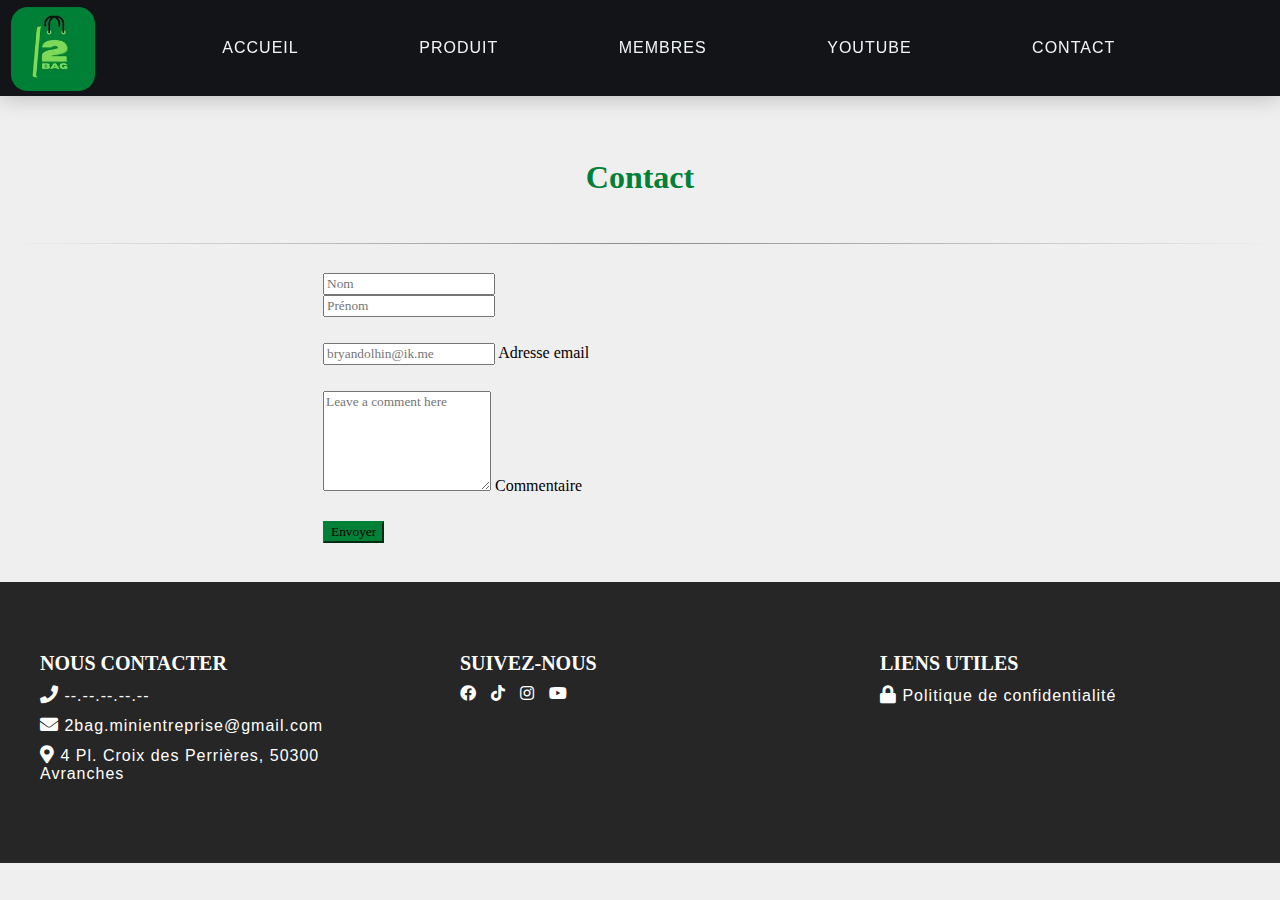
<file: Contact.html>
<!DOCTYPE html>
<html>

<head>
  <link rel="icon" type="image/x-icon" href="img/logo_2bag.PNG">
  <meta charset="utf-8">
  <!-- bootstrap -->
  <link href="https://cdn.jsdelivr.net/npm/bootstrap@5.3.0-alpha1/dist/css/bootstrap.min.css" rel="stylesheet"
    integrity="sha384-GLhlTQ8iRABdZLl6O3oVMWSktQOp6b7In1Zl3/Jr59b6EGGoI1aFkw7cmDA6j6gD" crossorigin="anonymous">
  <script src="https://cdn.jsdelivr.net/npm/bootstrap@5.3.0-alpha1/dist/js/bootstrap.bundle.min.js"
    integrity="sha384-w76AqPfDkMBDXo30jS1Sgez6pr3x5MlQ1ZAGC+nuZB+EYdgRZgiwxhTBTkF7CXvN" crossorigin="
  anonymous"></script>
  <!-- ========= -->
  <!--STYLE FOOTER-->
  <link rel="stylesheet" type="text/css" href="style.css">
  <link rel="stylesheet" type="text/css" href="footer.css">
  <link rel="stylesheet" href="https://cdnjs.cloudflare.com/ajax/libs/font-awesome/5.15.2/css/all.min.css" />
  <!--============-->
  <title>2Bag - Contact</title>
</head>

<!-- ======= BODY ======= -->

<body>
  <nav class="col">
    <div class="logo">
      <img src="img/logo2bagcarre.jpg" alt="Logo Image">
    </div>

    <div class="hamburger">
      <div class="line1"></div>
      <div class="line2"></div>
      <div class="line3"></div>
    </div>
    <ul class="nav-links">
      <li><a href="index.html">Accueil</a></li>
      <li><a href="produits.html">Produit</a></li>
      <li><a href="Partenaires.html">Membres</a></li>
      <li><a href="https://www.youtube.com/@2bag_mini_entreprise">Youtube</a></li>
      <li><a href="Contact.html">Contact</a></li>
    </ul>
  </nav>

  <br>
  <h1 align="center" style="color: rgb(1, 128, 55);">Contact</h1>
  <br>
  <hr class="style14"><br>


  <!--  FORMULAIRE  -->
  <form method="POST">
    <table width=100% align="center">
      <tr>
        <td width=25%></td>
        <td width=50%>
          <div class="row g-3 mb-2">
            <div class="col">
              <input type="text" class="form-control" placeholder="Nom" aria-label="First name">
            </div>
            <div class="col">
              <input type="text" class="form-control" placeholder="Prénom" aria-label="Last name">
            </div>
          </div>
        </td>
        <td width=25%></td>
      </tr>
      <tr><td><br></td></tr>
      <tr>
        <td width=25%></td>
        <td width=50%>
          <div class="form-floating mb-3">
            <input type="email" class="form-control" id="floatingInput" placeholder="bryandolhin@ik.me">
            <label for="floatingInput">Adresse email</label>
          </div>
        </td>
        <td width=25%></td>
      </tr>
      <tr><td><br></td></tr>
      <tr>
        <td width=25%></td>
        <td width=50%>
          <div class="form-floating mb-2">
            <textarea class="form-control" placeholder="Leave a comment here" id="floatingTextarea2"
              style="height: 100px"></textarea>
            <label for="floatingTextarea2">Commentaire</label>
          </div>
        </td>
        <td width=25%></td>
      </tr>
      <tr><td><br></td></tr>
      <tr>
        <td width=25%></td>
        <td width=50%>
          <div class="col-12">
            <button class="btn btn-primary" style="background: rgb(1, 128, 55); border-color: rgb(1, 128, 55);"
              type="submit">Envoyer</button>
          </div>
        </td>
        <td width=25%></td>
      </tr>
    </table>
  </form><br><br>
</body>
<!-- ======= ////// ======= -->

<!-- ======= FOOTER ======= -->
<footer>
  <div class="footerc">
    <div class="footers">
      <h3 class="footerh">Nous contacter</h3>
      <ul class="footerl">
        <li><a href="tel:--.--.--.--.--"><i class="fas fa-phone"></i> --.--.--.--.--</a></li>
        <li><a href="2bag.minientreprise@gmail.com"><i class="fas fa-envelope"></i> 2bag.minientreprise@gmail.com</a>
        </li>
        <li><a
            href="https://www.google.com/maps/place/OGEC+Notre+Dame+de+la+Providence/@48.6862104,-1.371391,15z/data=!4m10!1m2!2m1!1sAdresse+college+ndlp+avranches!3m6!1s0x480955167280d7db:0x4de6fcbc9b88fc82!8m2!3d48.6856264!4d-1.3561494!15sCh5BZHJlc3NlIGNvbGxlZ2UgbmRscCBhdnJhbmNoZXMiAkgBWhgiFmNvbGxlZ2UgbmRscCBhdnJhbmNoZXOSAQtoaWdoX3NjaG9vbOABAA!16s%2Fg%2F1tngpp4b"><i
              class="fas fa-map-marker-alt"></i> 4 Pl. Croix des Perrières, 50300 Avranches</a></li>
      </ul>
    </div>
    <div class="footers">
      <h3 class="footerh">Suivez-nous</h3>
      <ul class="footerl social">
        <li><a href="https://www.facebook.com/people/Minientreprise-Twobag/100088352830926"><i
              class="fab fa-facebook"></i></a></li>
        <li><a href="https://www.tiktok.com/@2bagminientreprise"><i class="fab fa-tiktok"></i></a></li>
        <li><a href="https://www.instagram.com/2bag_mini_entreprise/"><i class="fab fa-instagram"></i></a></li>
        <li><a href="https://www.youtube.com/@2bag_mini_entreprise"><i class="fab fa-youtube"></i></a></li>
      </ul>
    </div>
    <div class="footers">
      <h3 class="footerh">Liens utiles</h3>
      <ul class="footerl">
        <li><a href="politique.pdf"><i class="fas fa-lock"></i> Politique de confidentialité</a></li>
      </ul>
    </div>
  </div>
</footer>
<!-- ======= ////// ======= -->

</html>
</file>
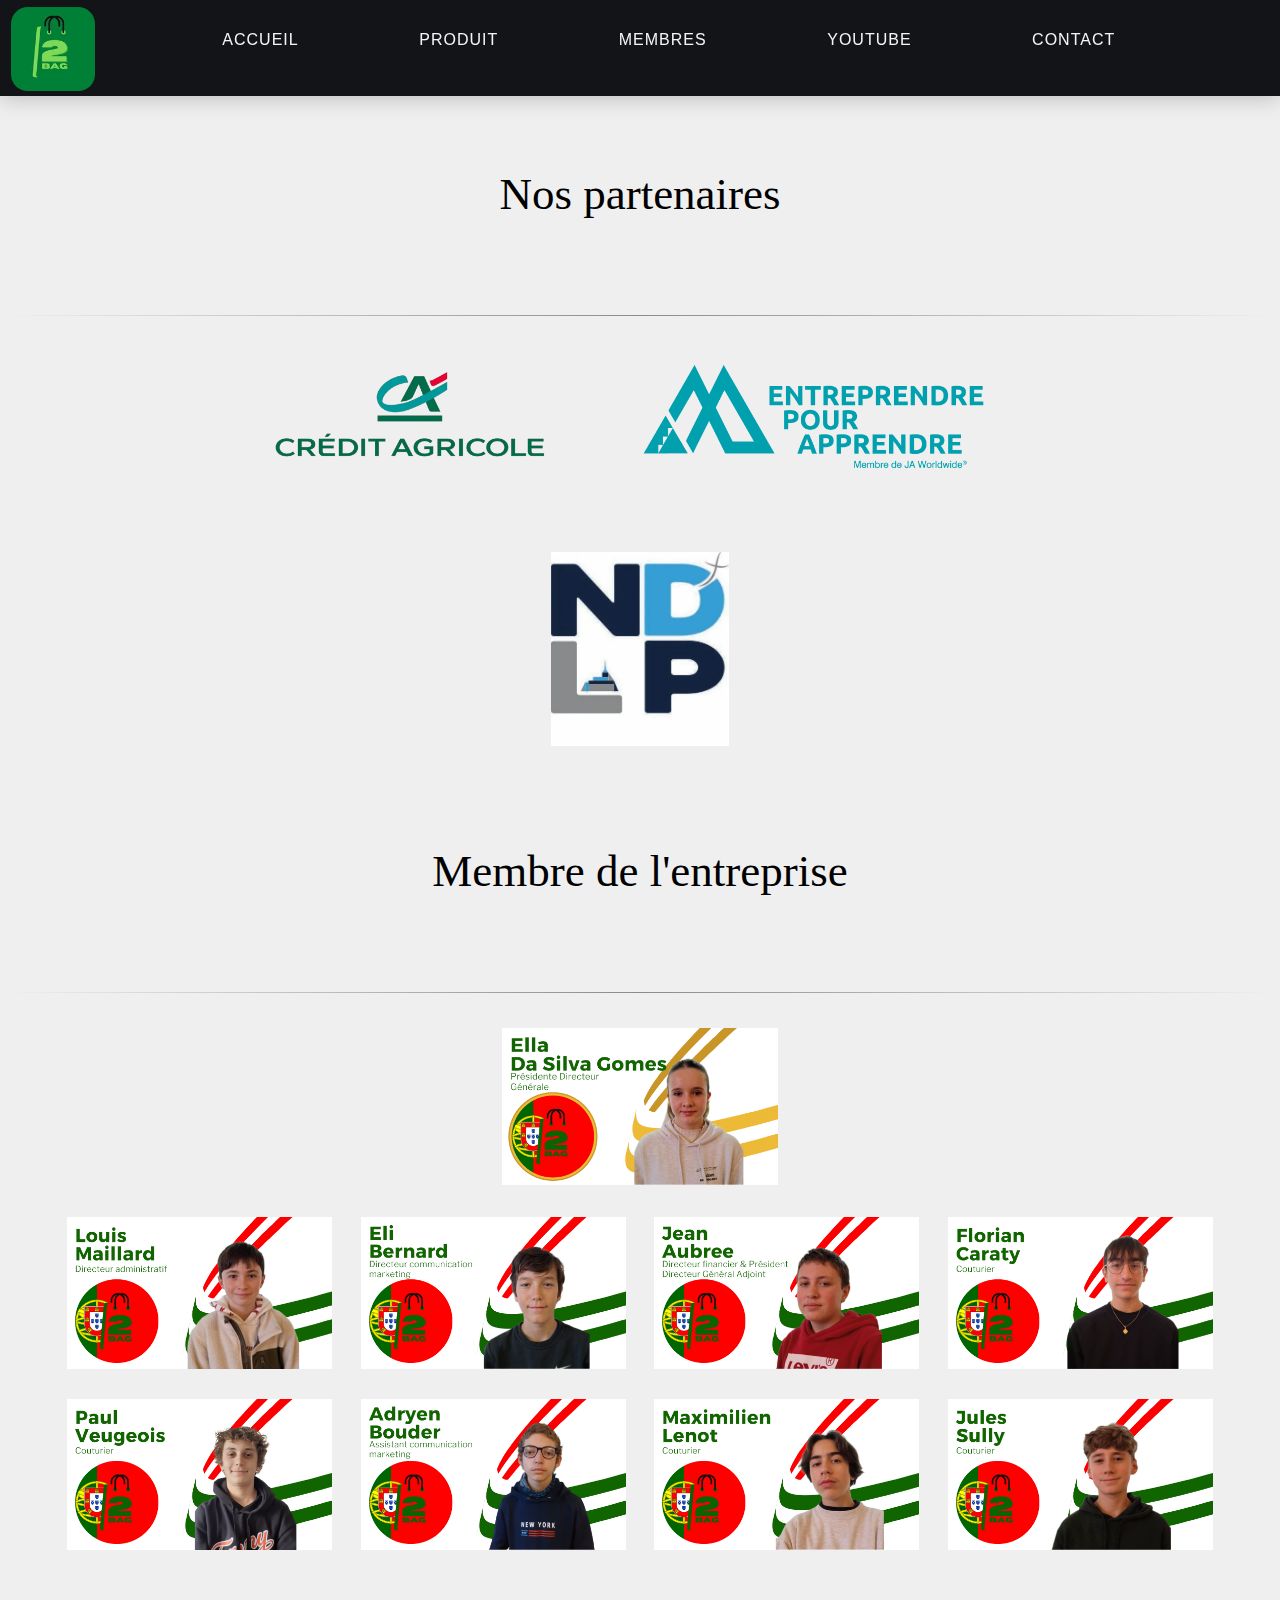
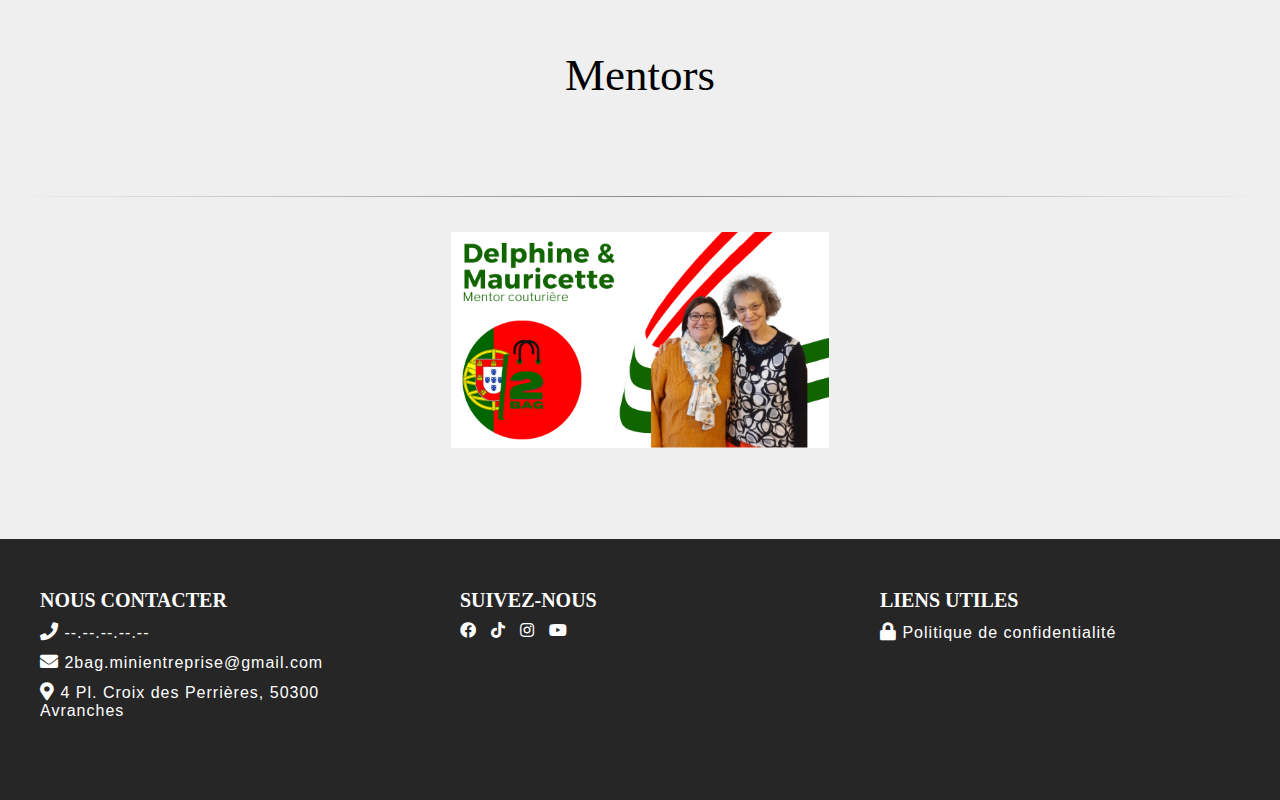
<file: Partenaires.html>
<!DOCTYPE html>
<html>

<head>
  <meta charset="UTF-8">
  <title>Partenaires</title>
  <link rel="icon" type="image/x-icon" href="img/logo_2bag.PNG">
  <link rel="stylesheet" href="footer.css">
  <link rel="stylesheet" href="style.css">
  <link rel="stylesheet" href="https://cdnjs.cloudflare.com/ajax/libs/font-awesome/5.15.2/css/all.min.css" />
  <link rel="icon" type="image" href="img/logo_2Bag.png">
  <style>
    * {
      margin-top: 0;
    }

    body {
      background-color: #e9e7e7a9;

    }

    p {
      font-size: 45px;
    }

    .org:hover{
      transform: scale(1.03);
      box-shadow: 0 3px 20px rgba(0, 0, 0, 0.5);
    }
  </style>
</head>

<body>
  <nav class="col">
    <div class="logo">
      <img src="img/logo2bagcarre.jpg" alt="Logo Image">
    </div>
    <div class="hamburger">
      <div class="line1"></div>
      <div class="line2"></div>
      <div class="line3"></div>
    </div>
    <ul class="nav-links">
      <li><a href="index.html">Accueil</a></li>
      <li><a href="produits.html">Produit</a></li>
      <li><a href="Partenaires.html">Membres</a></li>
      <li><a href="https://www.youtube.com/@2bag_mini_entreprise">Youtube</a></li>
      <li><a href="Contact.html">Contact</a></li>

    </ul>
  </nav>
  <table>
    <tr height="100px"><br></tr>
  </table>

  <center>
    <p>Nos partenaires </p>
    <hr class="style14">
    <!-- === Partenaires === -->
    <table width="60%">
      <tr>
        <td><img src="img/CA.png" width="100%"  class="org"></td>
        <td width="5%"></td>
        <td><img src="img/logo_epa_rvb.png" width="100%"  class="org"></td>
      </tr>
    </table>
    <br><br>
    <table width="15%">
      <tr>
        <td></td>
        <td><img src="img/ndlp.png" width="100%"  class="org"></td>
        <td></td>
      </tr>
    </table>

    <!-- === /// === -->
    <table><tr><td><br><br></td></tr></table>
    
    <!-- === Organigramme === -->
    <p>Membre de l'entreprise</p>
    <hr class="style14">
    <table><tr><td><br></td></tr></table>
    <table width="22%">
      <tr height="10%">
        <td><img src="img/Ella.png" width="100%" class="org"></td>
      </tr>
      <tr><td><br></td></tr>
      </table>
      
      <table width="90%"">
      <tr height="10%">
        <td><img src="img/Louis.png" width="100%" class="org"></td>
        <td width="2%"><br></td>
        <td><img src="img/Eli.png" width="100%" class="org"></td>
        <td width="2%"><br></td>
        <td><img src="img/Jean.png" width="100%" class="org"></td>
        <td width="2%"><br></td>
        <td><img src="img/Florian.png" width="100%" class="org"></td>
      </tr>

      <tr><td colspan="7" height="10%"><br></td>
      </tr>

      <tr>
        <td><img src="img/Paul.png" width="100%" class="org"></td>
        <td width="2%"><br></td>
        <td><img src="img/Adryen.png" width="100%" class="org"></td>
        <td width="2%"><br></td>
        <td><img src="img/Maximilien.png" width="100%" class="org"></td>
        <td width="2%"><br></td>
        <td><img src="img/Jules.png" width="100%" class="org"></td>
      </tr>
    </table>

    <table><tr><td><br><br></td></tr></table>

    <p>Mentors</p>

    <hr class="style14">
    <table><tr><td><br></td></tr></table>
    <table width="30%"">
      <tr><td><img src="img/Mauricette.png" width="100%" class="org"></td></tr>
    </table>

    <table><tr><td><br><br></td></tr></table>
    <table><tr><td><br><br></td></tr></table>
  </center>
  <!-- ======= FOOTER ======= -->
  <footer>
    <div class="footerc">
      <div class="footers">
        <h3 class="footerh">Nous contacter</h3>
        <ul class="footerl">
          <li><a href="tel:--.--.--.--.--"><i class="fas fa-phone"></i> --.--.--.--.--</a></li>
          <li><a href="2bag.minientreprise@gmail.com"><i class="fas fa-envelope"></i> 2bag.minientreprise@gmail.com</a>
          </li>
          <li><a
              href="https://www.google.com/maps/place/OGEC+Notre+Dame+de+la+Providence/@48.6862104,-1.371391,15z/data=!4m10!1m2!2m1!1sAdresse+college+ndlp+avranches!3m6!1s0x480955167280d7db:0x4de6fcbc9b88fc82!8m2!3d48.6856264!4d-1.3561494!15sCh5BZHJlc3NlIGNvbGxlZ2UgbmRscCBhdnJhbmNoZXMiAkgBWhgiFmNvbGxlZ2UgbmRscCBhdnJhbmNoZXOSAQtoaWdoX3NjaG9vbOABAA!16s%2Fg%2F1tngpp4b"><i
                class="fas fa-map-marker-alt"></i> 4 Pl. Croix des Perrières, 50300 Avranches</a></li>
        </ul>
      </div>
      <div class="footers">
        <h3 class="footerh">Suivez-nous</h3>
        <ul class="footerl social">
          <li><a href="https://www.facebook.com/people/Minientreprise-Twobag/100088352830926"><i
                class="fab fa-facebook"></i></a></li>
          <li><a href="https://www.tiktok.com/@2bagminientreprise"><i class="fab fa-tiktok"></i></a></li>
          <li><a href="https://www.instagram.com/2bag_mini_entreprise/"><i class="fab fa-instagram"></i></a></li>
          <li><a href="https://www.youtube.com/@2bag_mini_entreprise"><i class="fab fa-youtube"></i></a></li>
        </ul>
      </div>
      <div class="footers">
        <h3 class="footerh">Liens utiles</h3>
        <ul class="footerl">
          <li><a href="politique.pdf"><i class="fas fa-lock"></i> Politique de confidentialité</a></li>
        </ul>
      </div>
    </div>
  </footer>
  <!-- ======= ////// ======= -->
</body>

</html>
</file>
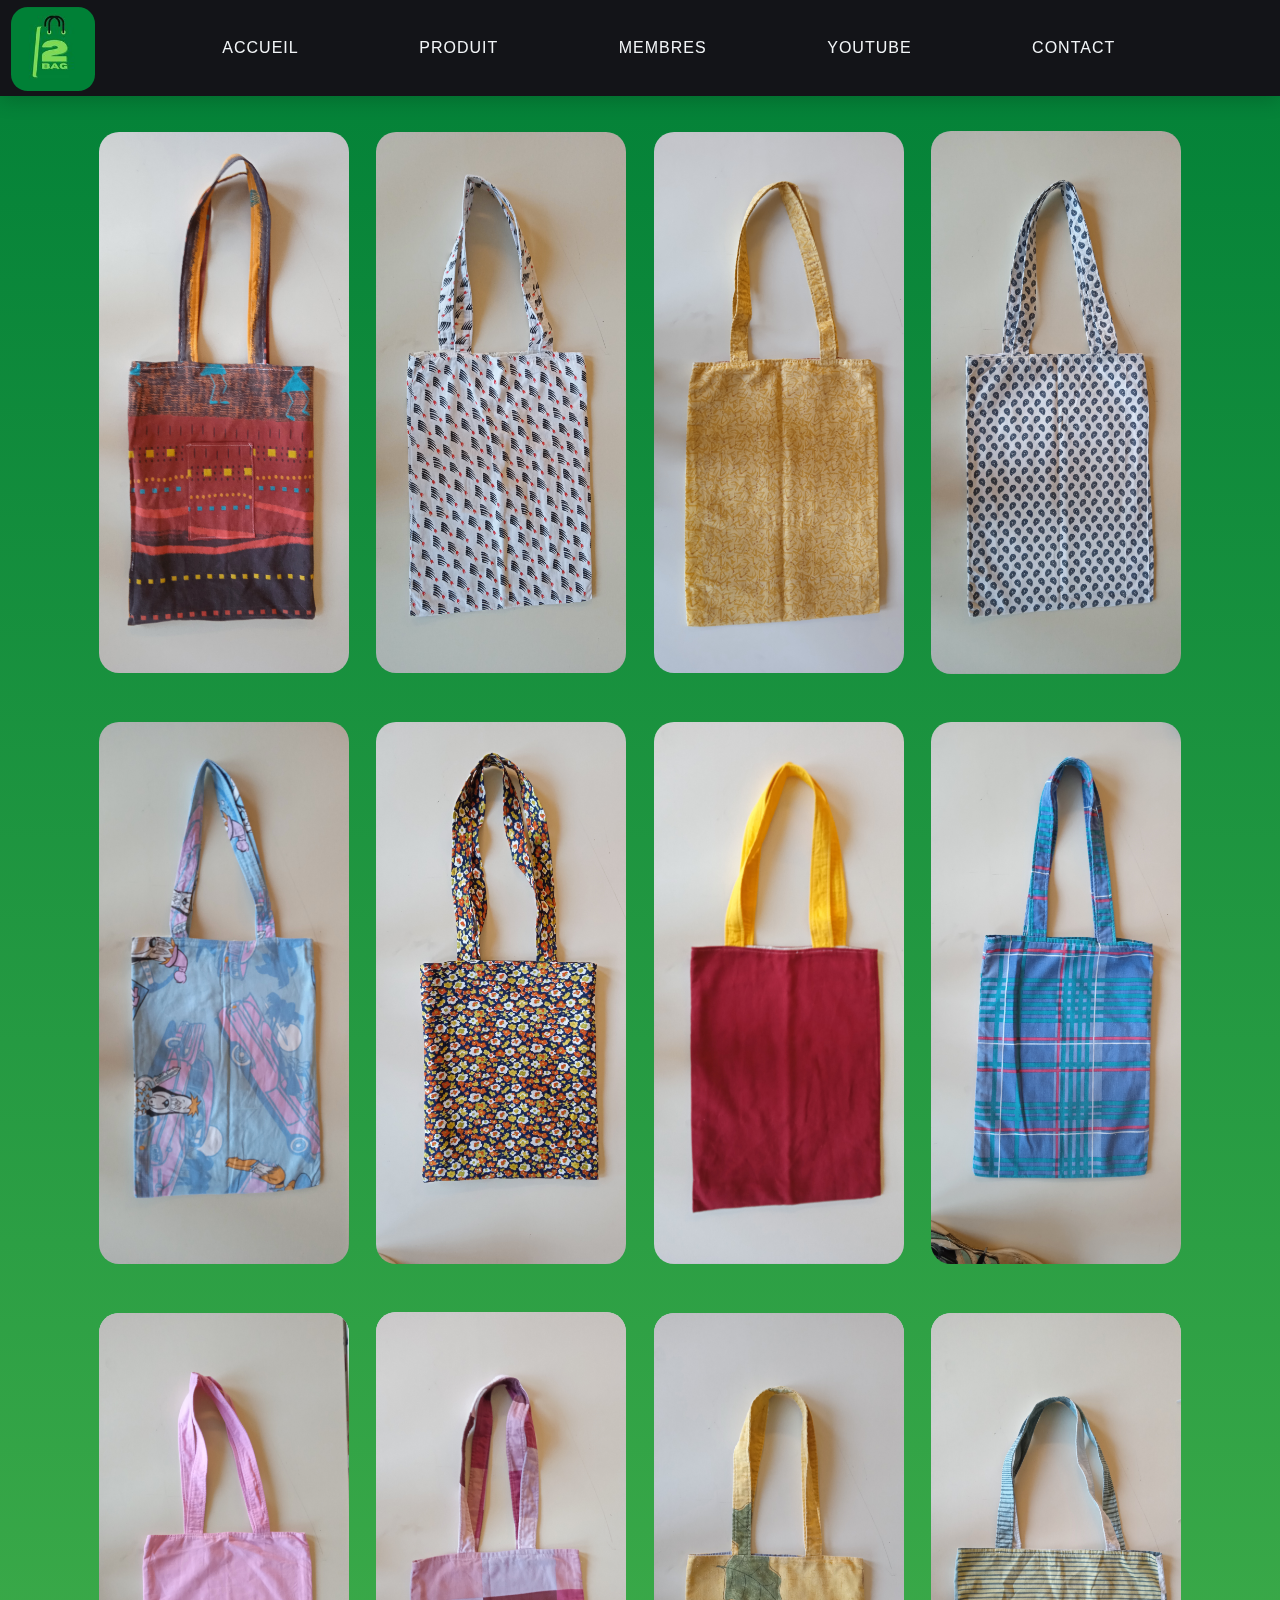
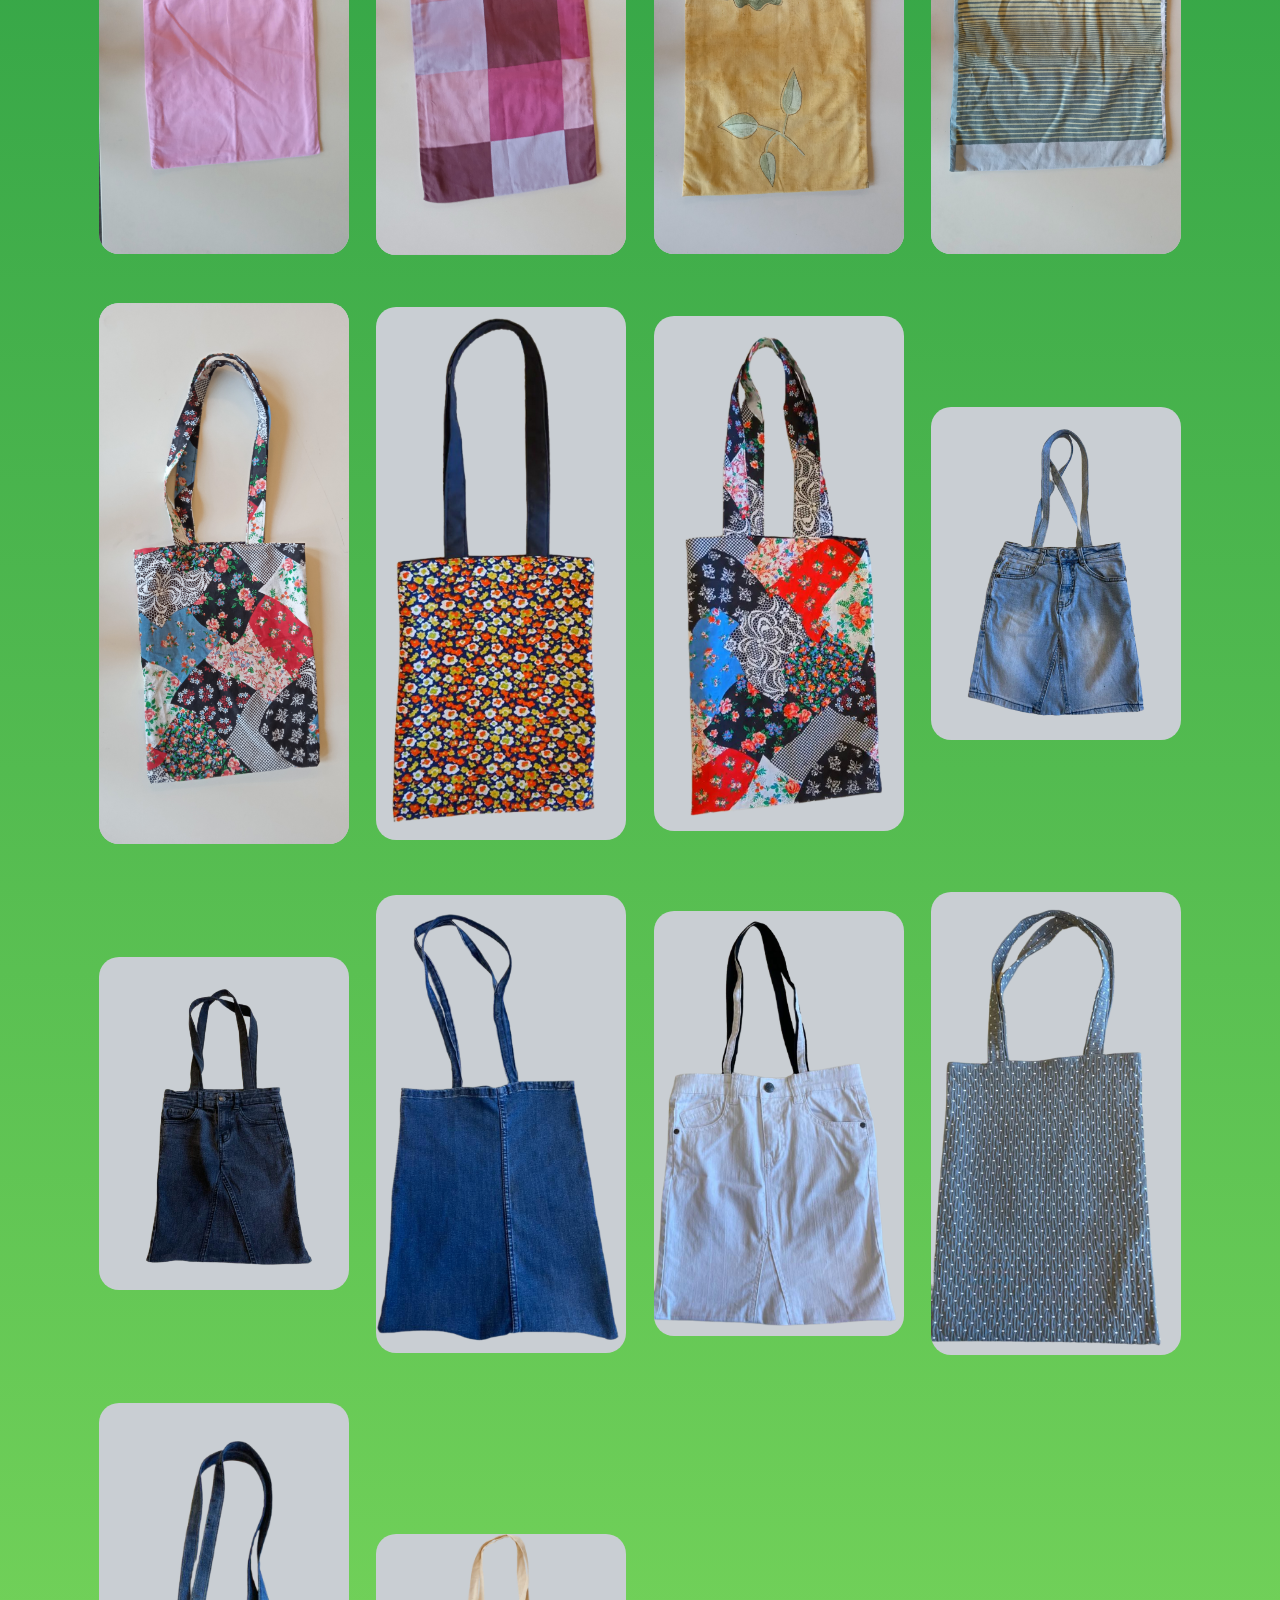
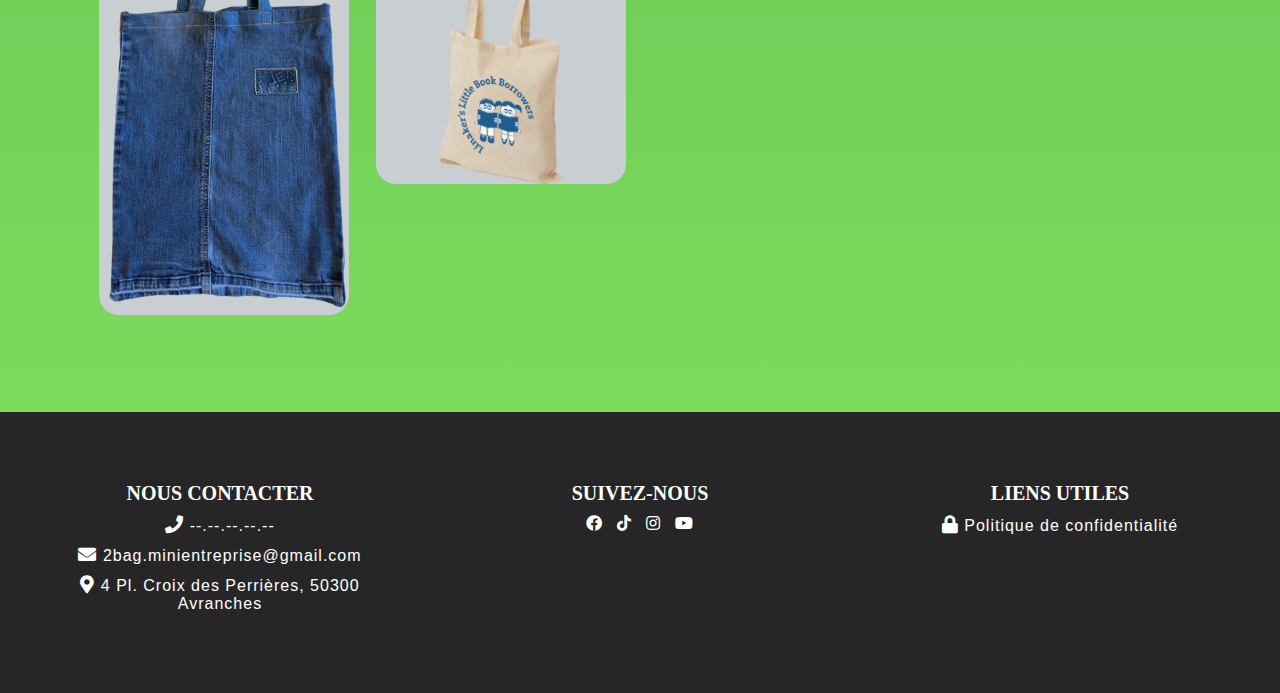
<file: produits.html>
<!DOCTYPE html>
<html>

<head>
  <meta charset="UTF-8">
  <link rel="icon" type="image/x-icon" href="img/logo_2bag.PNG">
  <link rel="stylesheet" href="footer.css">
  <link rel="stylesheet" href="style.css">
  <link rel="stylesheet" href="https://cdnjs.cloudflare.com/ajax/libs/font-awesome/5.15.2/css/all.min.css" />
  <title>2Bag | Produits </title>
  <style>
    img:hover {
      transform: scale(1.03);
      box-shadow: 0 3px 20px rgba(0, 0, 0, 0.5);
      cursor: pointer;
    }

    img {
      border-radius: 20px;
      background-color: rgb(201, 206, 211);
    }

    .indique_page1 {
      background-color: green;
      border-radius: 5px;
    }

    .indique_page2 {
      background-color: white;
      border-radius: 5px;
    }

    .navProd {
      text-decoration: none;
      color: black;
    }

  </style>
</head>

<body>
  <nav class="col">
    <div class="logo">
      <img src="img/logo2bagcarre.jpg" alt="Logo Image">
    </div>

    <div class="hamburger">
      <div class="line1"></div>
      <div class="line2"></div>
      <div class="line3"></div>
    </div>
    <ul class="nav-links">
      <li><a href="index.html">Accueil</a></li>
      <li><a href="produits.html">Produit</a></li>
      <li><a href="Partenaires.html">Membres</a></li>
      <li><a href="https://www.youtube.com/@2bag_mini_entreprise">Youtube</a></li>
      <li><a href="Contact.html">Contact</a></li>

    </ul>
  </nav>
  <center>
    <div class="lineaire-simple">
      <table width="85%" style="padding-top: 10%;">
        <tr>
          <td class="cadre"><img src="img/ToteBag6.jpg" width="100%"></td>
          <td width="2%"></td>
          <td class="cadre"><img src="img/ToteBag7.jpg" width="100%"></td>
          <td width="2%"></td>
          <td class="cadre"><img src="img/ToteBag8.jpg" width="100%"></td>
          <td width="2%"></td>
          <td class="cadre"><img src="img/ToteBag9.jpg" width="100%"></td>
        </tr>
        <tr>
          <td colspan="7"><br><br></td>
        </tr>
        <tr>
          <td class="cadre"><img src="img/ToteBag10.jpg" width="100%"></td>
          <td width="2%"></td>
          <td class="cadre"><img src="img/ToteBag11.jpg" width="100%"></td>
          <td width="2%"></td>
          <td class="cadre"><img src="img/ToteBag12.jpg" width="100%"></td>
          <td width="2%"></td>
          <td class="cadre"><img src="img/ToteBag13.jpg" width="100%"></td>
        </tr>
        <tr>
          <td colspan="7"><br><br></td>
        </tr>
        <tr>
          <td class="cadre"><img src="img/ToteBag14.jpg" width="100%"></td>
          <td width="2%"></td>
          <td class="cadre"><img src="img/ToteBag15.jpg" width="100%"></td>
          <td width="2%"></td>
          <td class="cadre"><img src="img/ToteBag16.jpg" width="100%"></td>
          <td width="2%"></td>
          <td class="cadre"><img src="img/ToteBag17.jpg" width="100%"></td>
        </tr>
        <tr>
          <td colspan="7"><br><br></td>
        </tr>
        <tr>
          <td class="cadre"><img src="img/ToteBag18.jpg" width="100%"></td>
          <td width="2%"></td>
          <td class="cadre"><img src="img/ToteBag19.png" width="100%"></td>
          <td width="2%"></td>
          <td class="cadre"><img src="img/ToteBag20.png" width="100%"></td>
          <td width="2%"></td>
          <td class="cadre"><img src="img/ToteBag21.png" width="100%"></td>
        </tr>
        <tr>
          <td colspan="7"><br><br></td>
        </tr>
        <tr>
          <td class="cadre"><img src="img/ToteBag22.png" width="100%"></td>
          <td width="2%"></td>
          <td class="cadre"><img src="img/ToteBag23.png" width="100%"></td>
          <td width="2%"></td>
          <td class="cadre"><img src="img/ToteBag24.png" width="100%"></td>
          <td width="2%"></td>
          <td class="cadre"><img src="img/ToteBag25.png" width="100%"></td>
        </tr>
        <tr>
          <td colspan="7"><br><br></td>
        </tr>
        <tr>
          <td class="cadre"><img src="img/ToteBag26.png" width="100%"></td>
          <td width="2%"></td>
          <td class="cadre"><img src="img/exemple-totBag.png" width="100%"></td>
          <td width="2%"></td>
        </tr>
      </table>

      <br><br><br><br><br>

    </div>
    <!-- ======= FOOTER ======= -->
    <footer>
      <div class="footerc">
        <div class="footers">
          <h3 class="footerh">Nous contacter</h3>
          <ul class="footerl">
            <li><a href="tel:--.--.--.--.--"><i class="fas fa-phone"></i> --.--.--.--.--</a></li>
            <li><a href="2bag.minientreprise@gmail.com"><i class="fas fa-envelope"></i>
                2bag.minientreprise@gmail.com</a></li>
            <li><a
                href="https://www.google.com/maps/place/OGEC+Notre+Dame+de+la+Providence/@48.6862104,-1.371391,15z/data=!4m10!1m2!2m1!1sAdresse+college+ndlp+avranches!3m6!1s0x480955167280d7db:0x4de6fcbc9b88fc82!8m2!3d48.6856264!4d-1.3561494!15sCh5BZHJlc3NlIGNvbGxlZ2UgbmRscCBhdnJhbmNoZXMiAkgBWhgiFmNvbGxlZ2UgbmRscCBhdnJhbmNoZXOSAQtoaWdoX3NjaG9vbOABAA!16s%2Fg%2F1tngpp4b"><i
                  class="fas fa-map-marker-alt"></i> 4 Pl. Croix des Perrières, 50300 Avranches</a></li>
          </ul>
        </div>
        <div class="footers">
          <h3 class="footerh">Suivez-nous</h3>
          <ul class="footerl social">
            <li><a href="https://www.facebook.com/people/Minientreprise-Twobag/100088352830926"><i
                  class="fab fa-facebook"></i></a></li>
            <li><a href="https://www.tiktok.com/@2bagminientreprise"><i class="fab fa-tiktok"></i></a></li>
            <li><a href="https://www.instagram.com/2bag_mini_entreprise/"><i class="fab fa-instagram"></i></a></li>
            <li><a href="https://www.youtube.com/@2bag_mini_entreprise"><i class="fab fa-youtube"></i></a></li>
          </ul>
        </div>
        <div class="footers">
          <h3 class="footerh">Liens utiles</h3>
          <ul class="footerl">
            <li><a href="politique.pdf"><i class="fas fa-lock"></i> Politique de confidentialité</a></li>
          </ul>
        </div>
      </div>
    </footer>
    <!-- ======= ////// ======= -->
</body>

</html>
</file>
<file: style.css>
* {
  box-sizing: border-box;
  font-family: Bell MT;
}

body {
  margin: 0;
  padding: 0;
  overflow-x: hidden;
  background-color: #e9e7e7a9;
}

.lineaire-simple {
  background: linear-gradient(rgb(1, 128, 55), rgb(126, 218, 93));
}

.lineaire-simple2 {
  background: linear-gradient(rgb(126, 218, 93), rgb(1, 128, 55));
}

/** img-carousel **/
#images-carousel {
  display: grid;
  align-items: center;
  justify-items: center;
  padding: 150px 0px 0px 0px;
}

.img-carousel-container {
  width: 500px;
  position: relative;
}

.img-carousel {
  display: flex;
  overflow-x: auto;
  -webkit-overflow-scrolling: touch;
  scroll-snap-type: x mandatory;
  scroll-behavior: smooth;
  padding-bottom: 5px;
}

.img-carousel div {
  flex: none;
  scroll-snap-align: start;
  width: 100%;
  position: relative;
}

.img-carousel div img {
  display: block;
  width: 100%;
  object-fit: cover;
}

.img-carousel div p {
  position: absolute;
  top: 0;
  right: 10px;
  background: rgba(0, 0, 0, 0.5);
  color: #fff;
  padding: 5px;
  border-radius: 10px;
}

.img-carousel-container button {
  position: absolute;
  top: calc(50% - 15px);
  transform: translateY(-50%);
  border: none;
  background-color: rgb(126, 218, 93);
  color: #000;
  cursor: pointer;
  padding: 10px 15px;
  border-radius: 50%;
  outline: none;
  opacity: 0;
  transition: all ease-in-out 0.5s;
}

#prev {
  left: 10px;
}

#next {
  right: 10px;
}

.img-carousel-container:hover button {
  opacity: 0.5;
}

.img-carousel-container button:hover {
  background-color: rgb(126, 218, 93);
}

/** custom scrollbar **/
.img-carousel::-webkit-scrollbar {
  width: 1px;
  height: 5px;
}

.img-carousel::-webkit-scrollbar-thumb {
  background: rgb(1, 26, 16);
  border-radius: 5px;
  visibility: hidden;
}

.img-carousel::-webkit-scrollbar-track {
  background: transparent;
}

.img-carousel-container:hover .img-carousel::-webkit-scrollbar-thumb {
  visibility: visible;
}

@media screen and (max-width: 800px) {
  .img-carousel-container {
    width: 100%;
  }

  .img-carousel div {
    width: 100%;
  }
}



.box {
  position: relative;
  width: 100px;
  height: 100px;
  background: white;
  color: black;
}

.box1 {
  position: relative;
  width: 40%;
  height: 100px;
  margin: 0;
  padding: 0;
  font-family: sans-serif;
  letter-spacing: 1px;
  font-weight: 300;

}

.box2 {
  position: relative;
  height: 20%;
  margin: 0;
  padding: 0;
  font-family: sans-serif;
  letter-spacing: 1px;
  font-weight: 300;

}

h1 {
  color: black;
  bottom: 0%;
  margin-top: 11%;
}

p {
  color: black;
  bottom: 0%;
  font-size: 25px;
  padding: 50px;
}

.pheight {
  font-size: 50px;
}

#un {
  top: 80px;
  left: 10px;
}

#deux {
  top: 30px;
  left: 100px;
  bottom: 0px;
  color: #000;
}

#trois {
  background-color: #c2bfbf;
  border-radius: 40px;
  right: 2%;
}

.outer {
  width: 30%;
  height: 300px;
  padding-left: 150px;
}

.outer1 {
  width: 70%;
  height: 300px;
  padding-left: 150px;
}


/*NavBar*/
a {
  margin: 0;
  padding: 0;
  color: #f2f5f7;
  font-family: sans-serif;
  letter-spacing: 1px;
  font-weight: 300;
  text-decoration: none;
}

body {
  overflow-x: hidden;
}

nav {
  height: 6rem;
  width: 100vw;
  background-color: #131418;
  box-shadow: 0 3px 20px rgba(0, 0, 0, 0.2);
  display: flex;
  position: fixed;
  z-index: 10;
}

/*Styling logo*/
.logo {
  padding: 1vh 1vw;
  text-align: center;

}

.logo img {
  height: 5rem;
  width: 5rem;
  border-radius: 20%;
}

/*Styling Links*/
.nav-links {
  display: flex;
  list-style: none;
  width: 88vw;
  padding: 0 0.7vw;
  justify-content: space-evenly;
  align-items: center;
  text-transform: uppercase;
}

.nav-links li a {
  margin: 0 1vw;
}

.nav-links li a:hover {
  color: rgb(126, 218, 93);
  transition: all ease-in-out 250ms;
}

.nav-links li {
  position: relative;
}

.nav-links li a::before {
  content: "";
  display: block;
  height: 2px;
  width: 0%;
  background-color: rgb(126, 218, 93);
  position: absolute;
  transition: all ease-in-out 250ms;
  margin: 20% 0 0 10%;
  opacity: 1;
}

.nav-links li a:hover::before {
  width: 80%;
}

/*Styling Hamburger Icon*/
.hamburger div {
  width: 30px;
  height: 3px;
  background: #f2f5f7;
  margin: 5px;
  transition: all 0.3s ease;
}

.hamburger {
  display: none;
}

/*Stying for small screens*/
@media screen and (max-width: 800px) {
  nav {
    position: fixed;
    z-index: 3;
  }

  .hamburger {
    display: block;
    position: absolute;
    cursor: pointer;
    right: 5%;
    top: 50%;
    transform: translate(-5%, -50%);
    z-index: 2;
    transition: all 0.7s ease;
  }

  .nav-links {
    position: fixed;
    background: rgb(1, 26, 16);
    height: 100vh;
    width: 100%;
    flex-direction: column;
    clip-path: circle(50px at 90% -20%);
    -webkit-clip-path: circle(50px at 90% -10%);
    transition: all 1s ease-out;
    pointer-events: none;
  }

  .nav-links.open {
    clip-path: circle(1000px at 90% -10%);
    -webkit-clip-path: circle(1000px at 90% -10%);
    pointer-events: all;
  }

  .nav-links li {
    opacity: 0;
  }

  .nav-links li:nth-child(1) {
    transition: all 0.5s ease 0.2s;
  }

  .nav-links li:nth-child(2) {
    transition: all 0.5s ease 0.4s;
  }

  .nav-links li:nth-child(3) {
    transition: all 0.5s ease 0.6s;
  }

  .nav-links li:nth-child(4) {
    transition: all 0.5s ease 0.7s;
  }

  .nav-links li:nth-child(5) {
    transition: all 0.5s ease 0.8s;
  }

  .nav-links li:nth-child(6) {
    transition: all 0.5s ease 0.9s;
    margin: 0;
  }

  .nav-links li:nth-child(7) {
    transition: all 0.5s ease 1s;
    margin: 0;
  }

  li.fade {
    opacity: 1;
  }
}

/*Animating Hamburger Icon on Click*/
.toggle .line1 {
  transform: rotate(-45deg) translate(-5px, 6px);
}

.toggle .line2 {
  transition: all 0.7s ease;
  width: 0;
}

.toggle .line3 {
  transform: rotate(45deg) translate(-5px, -6px);
}

.logo:hover {
  transform: scale(1.05);
}

hr.style14 {
  border: 0;
  height: 1px;
  background-image: -webkit-linear-gradient(left, #f0f0f0, #8c8b8b, #f0f0f0);
  background-image: -moz-linear-gradient(left, #f0f0f0, #8c8b8b, #f0f0f0);
  background-image: -ms-linear-gradient(left, #f0f0f0, #8c8b8b, #f0f0f0);
  background-image: -o-linear-gradient(left, #f0f0f0, #8c8b8b, #f0f0f0);
}
</file>
<file: footer.css>
* {
  font-family: Bell MT;
}

/* Footer */
footer {
  background-color: #262626;
  color: #fff;
  padding: 50px 0;
}

.footerc {
  max-width: 1200px;
  margin: 0 auto;
  display: flex;
  flex-wrap: wrap;
  justify-content: space-between;
}

.footers {
  width: 30%;
  margin-bottom: 20px;
}

.footerh {
  font-size: 20px;
  margin-bottom: 10px;
  text-transform: uppercase;
}

.footerl {
  list-style: none;
  margin: 0;
  padding: 0;
}

.footerl li {
  margin-bottom: 10px;
}

.footerl a {
  color: #fff;
  text-decoration: none;
}

.social li {
  display: inline-block;
  margin-right: 10px;
}

.social li:last-child {
  margin-right: 0;
}

.fa,
.fas {
  font-size: 18px;
  margin-right: 0px;
}
</file>
